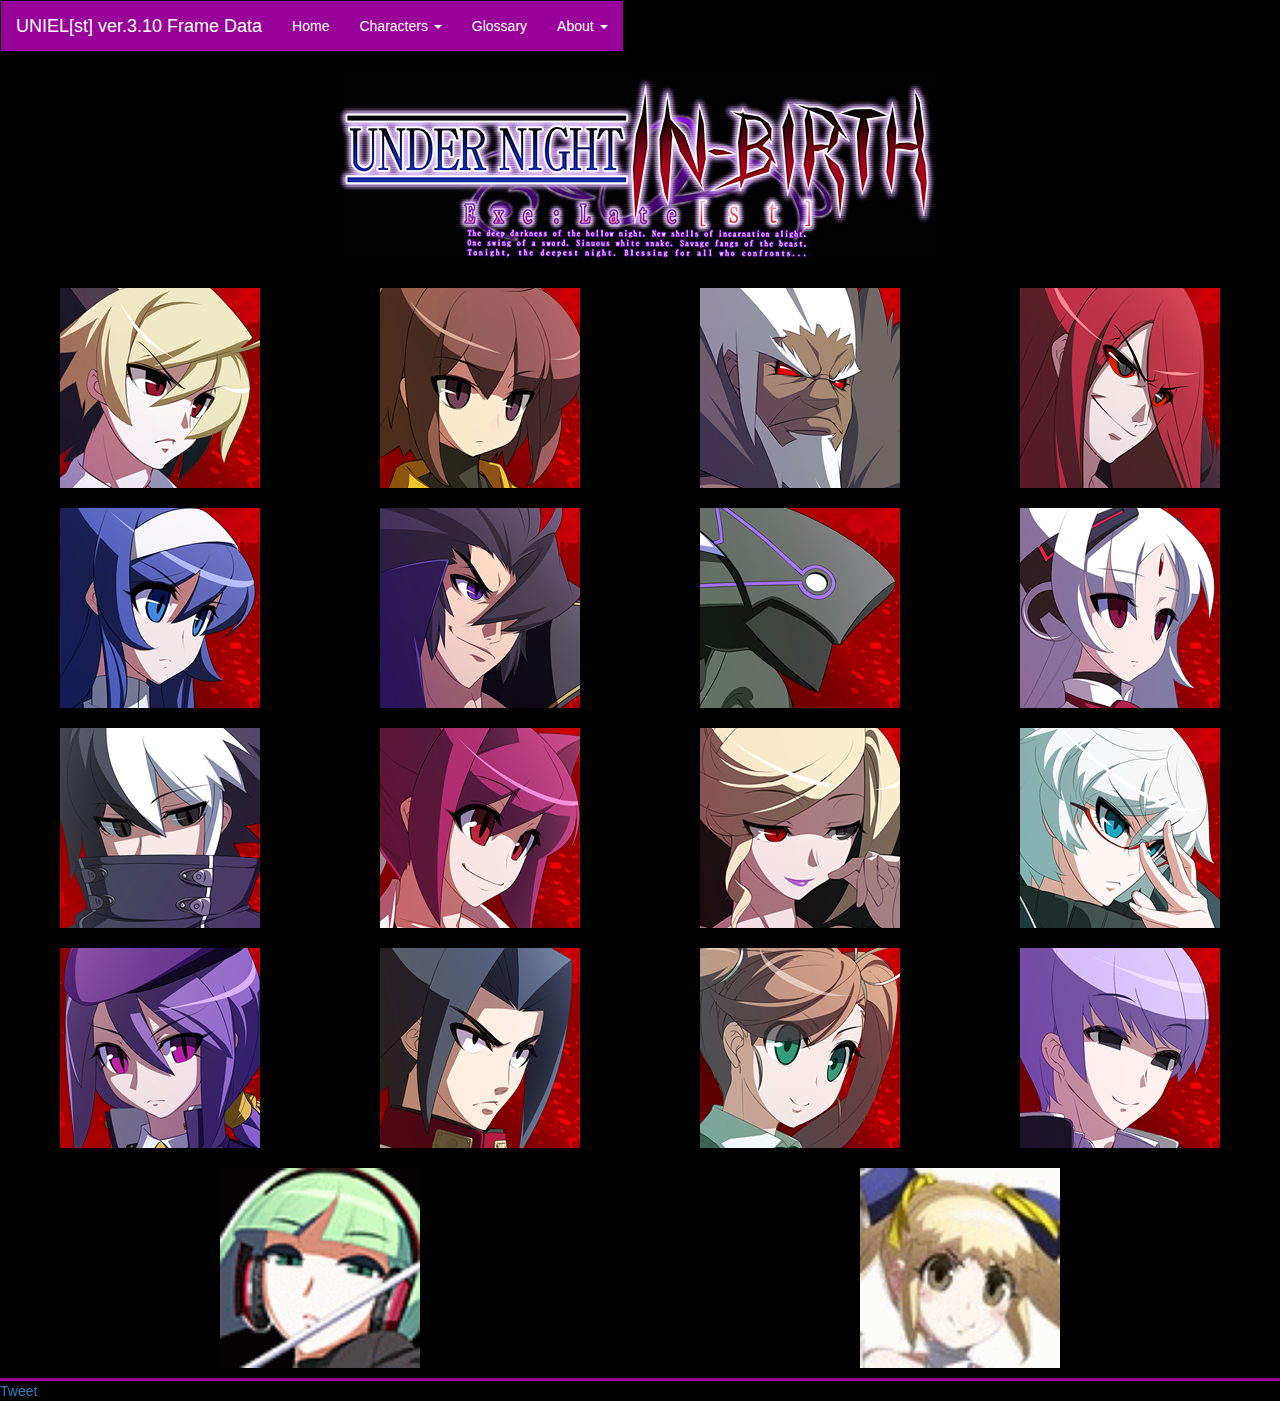
<file: index.html>
<!doctype html>
<html lang="en">
  <head>
    <meta charset="UTF-8">
    <title>Project 1</title>
    <link rel="stylesheet" href="https://maxcdn.bootstrapcdn.com/bootstrap/3.3.7/css/bootstrap.min.css" integrity="sha384-BVYiiSIFeK1dGmJRAkycuHAHRg32OmUcww7on3RYdg4Va+PmSTsz/K68vbdEjh4u" crossorigin="anonymous">
    <link rel="stylesheet" type="text/css" href="./css/master.css">
    <link rel="stylesheet" type="text/css" href="./css/index.css">
  </head>
  <body>
    <!-- TODO: Use PHP to have an include for a universal header and footer so there isn't so much copy and paste code -->
    <header>
      <nav class="navbar navbar-dark bg-light" id="menu">
        <a href="index.html" class="navbar-brand menu-item">UNIEL[st] ver.3.10 Frame Data</a>
        <ul class="nav navbar-nav">
          <li class="nav-item active">
            <a href="index.html" class="nav-link menu-item">Home <span class="sr-only">(current)</span></a>
          </li>
          <li class="dropdown">
            <a href="#" class="dropdown-toggle menu-item" data-toggle="dropdown" role="button" aria-haspopup="true" aria-expanded="false">Characters <span class="caret"></span></a>
            <ul class="dropdown-menu">
              <li><a href="chara/hyde.html">Hyde</a></li>
              <li><a href="chara/linne.html">Linne</a></li>
              <li><a href="chara/waldstein.html">Waldstein</a></li>
              <li><a href="chara/carmine.html">Carmine</a></li>
              <li><a href="construction/index.html">Orie</a></li>
              <li><a href="construction/index.html">Gordeau</a></li>
              <li><a href="construction/index.html">Merkava</a></li>
              <li><a href="construction/index.html">Vatista</a></li>
              <li><a href="construction/index.html">Seth</a></li>
              <li><a href="construction/index.html">Yuzuriha</a></li>
              <li><a href="construction/index.html">Hilda</a></li>
              <li><a href="construction/index.html">Chaos</a></li>
              <li><a href="construction/index.html">Eltnum</a></li>
              <li><a href="construction/index.html">Akatsuki</a></li>
              <li><a href="construction/index.html">Nanase</a></li>
              <li><a href="construction/index.html">Byakuya</a></li>
              <li><a href="construction/index.html">Phonon</a></li>
              <li><a href="construction/index.html">Mika</a></li>
            </ul>
          </li>
          <li class="nav-item">
            <a href="glossary/index.html" class="nav-link menu-item">Glossary</a>
          </li>
          <li class="dropdown">
            <a href="#" class="dropdown-toggle menu-item" data-toggle="dropdown" role="button" aria-haspopup="true" aria-expanded="false">About <span class="caret"></span></a>
            <ul class="dropdown-menu">
              <li><a href="contents/contact.html">Contact Us</a></li>
              <li><a href="contents/faq.html">About This Site</a></li>
              <li><a href="contents/link.html">Links</a></li>
            </ul>
          </li>
        </ul>
      </nav>
    </header>

    <img id="mainLogo" src="./img/unielst_logo.jpg" alt="UNDER NIGHT IN-BIRTH Exe:Late[st]" /><br>

    <div class="chara-icon-row">
      <a href="chara/hyde.html" class="chara-icon">
        <img src="./img/chara_icon/uni01_hyde.png" alt="Hyde" />
      </a>

      <a href="chara/linne.html" class="chara-icon">
        <img src="./img/chara_icon/uni02_linne.png" alt="Linne" />
      </a>

      <a href="chara/waldstein.html" class="chara-icon">
        <img src="./img/chara_icon/uni03_waldstein.png" alt="Waldstein" />
      </a>

      <a href="chara/carmine.html" class="chara-icon">
        <img src="./img/chara_icon/uni04_carmine.png" alt="Carmine" />
      </a>
    </div>

    <div class="chara-icon-row">
      <img class="chara-icon" src="./img/chara_icon/uni05_orie.png" alt="Orie" />
      <img class="chara-icon" src="./img/chara_icon/uni06_gordeau.png" alt="Gordeau" />
      <img class="chara-icon" src="./img/chara_icon/uni07_merkava.png" alt="Merkava" />
      <img class="chara-icon" src="./img/chara_icon/uni08_vatista.png" alt="Vatista" />
    </div>

    <div class="chara-icon-row">
      <img class="chara-icon" src="./img/chara_icon/uni09_seth.png" alt="Seth" />
      <img class="chara-icon" src="./img/chara_icon/uni10_yuzuriha.png" alt="Yuzuriha" />
      <img class="chara-icon" src="./img/chara_icon/uni11_hilda.png" alt="Hilda" />
      <img class="chara-icon" src="./img/chara_icon/uni12_chaos.png" alt="Chaos" />
    </div>

    <div class="chara-icon-row">
      <img class="chara-icon" src="./img/chara_icon/uni13_eltnum.png" alt="Eltnum" />
      <img class="chara-icon" src="./img/chara_icon/uni14_akatsuki.png" alt="Akatsuki" />
      <img class="chara-icon" src="./img/chara_icon/uni15_nanase.png" alt="Nanase" />
      <img class="chara-icon" src="./img/chara_icon/uni16_byakuya.png" alt="Byakuya" />
    </div>

    <div class="chara-icon-row">
      <img class="chara-icon chara-icon-temp" src="./img/uni17_phonon_temp.png" alt="Phonon" />
      <img class="chara-icon chara-icon-temp" src="./img/uni18_mika_temp.png" alt="Mika" />
    </div>

    <footer class="footer">
      <a href="https://twitter.com/share" class="twitter-share-button" data-text="@mattbowytz is the best teacher ever!!!" data-hashtags="CS1550" data-show-count="false">Tweet</a><script async src="https://platform.twitter.com/widgets.js" charset="utf-8"></script>
    </footer>

    <script src="https://ajax.googleapis.com/ajax/libs/jquery/3.1.1/jquery.min.js"></script>
    <script src="https://maxcdn.bootstrapcdn.com/bootstrap/3.3.7/js/bootstrap.min.js" integrity="sha384-Tc5IQib027qvyjSMfHjOMaLkfuWVxZxUPnCJA7l2mCWNIpG9mGCD8wGNIcPD7Txa" crossorigin="anonymous"></script>
  </body>
</html>
</file>
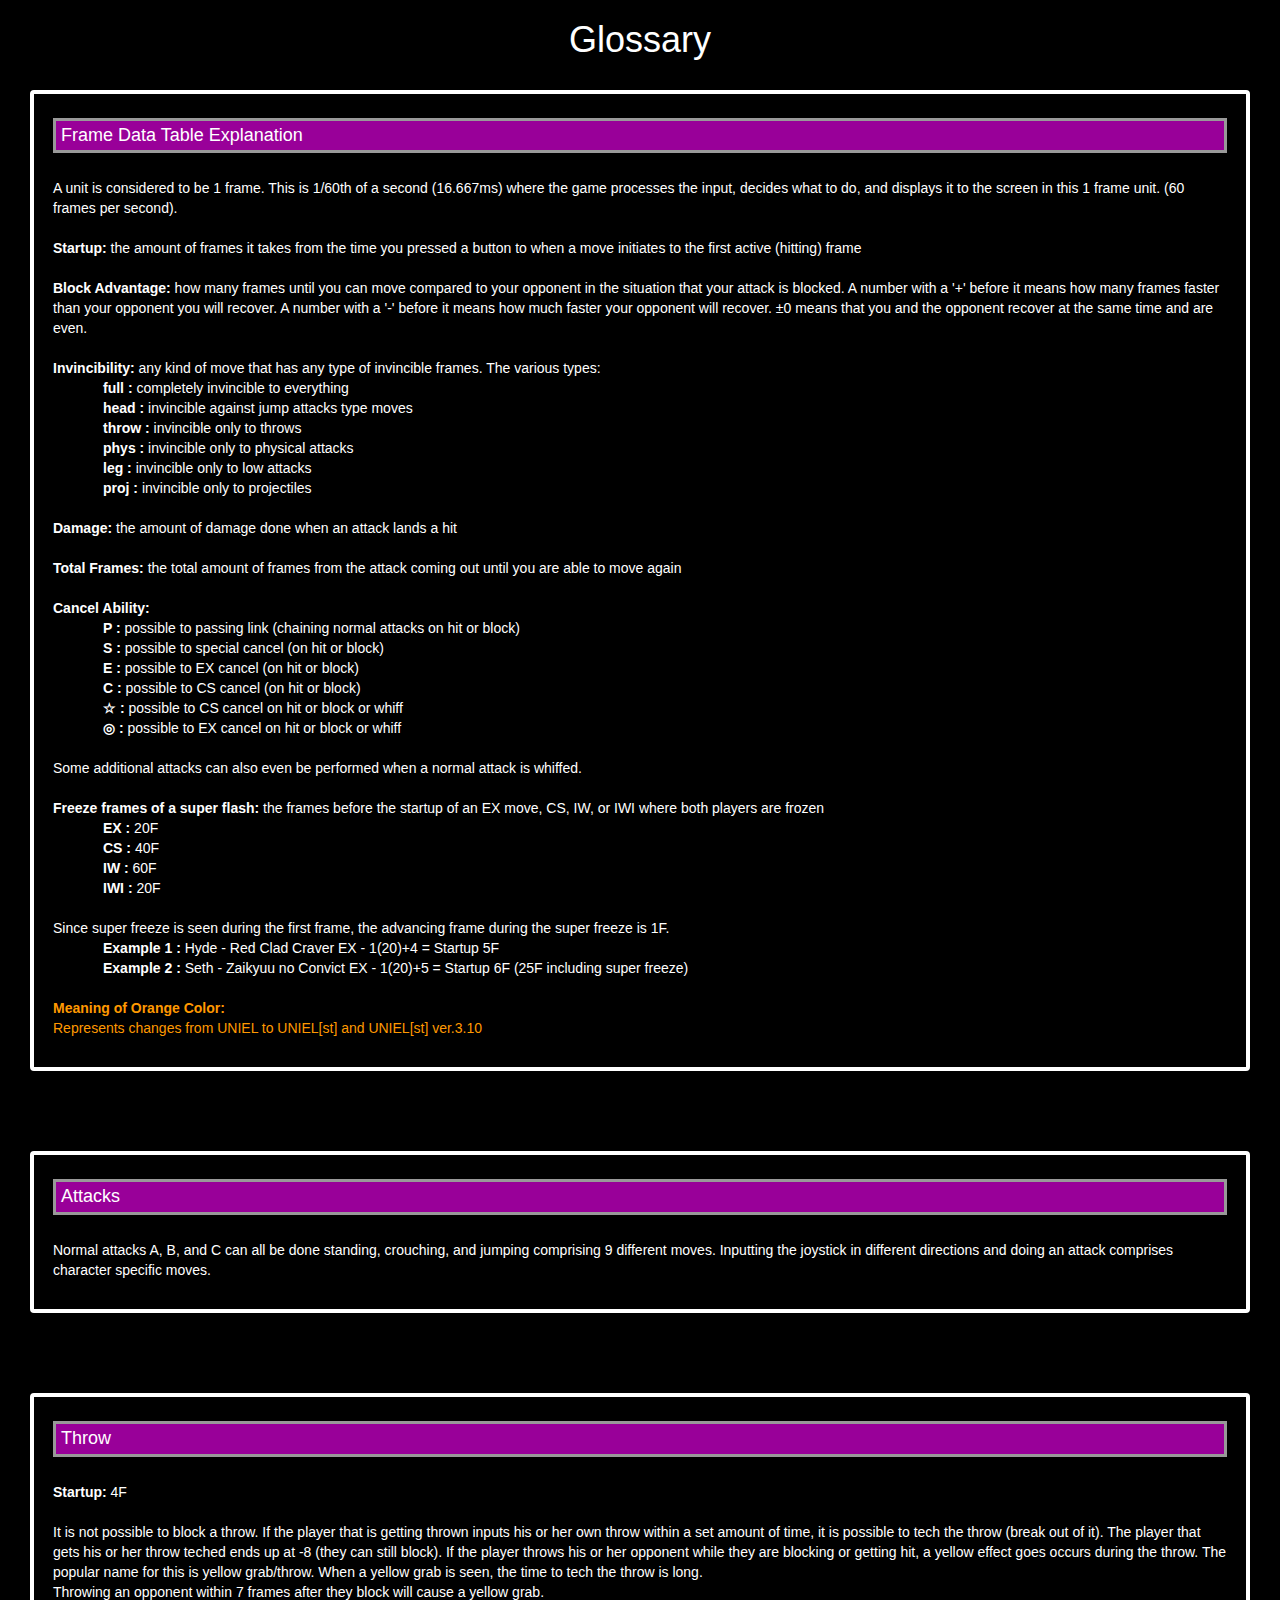
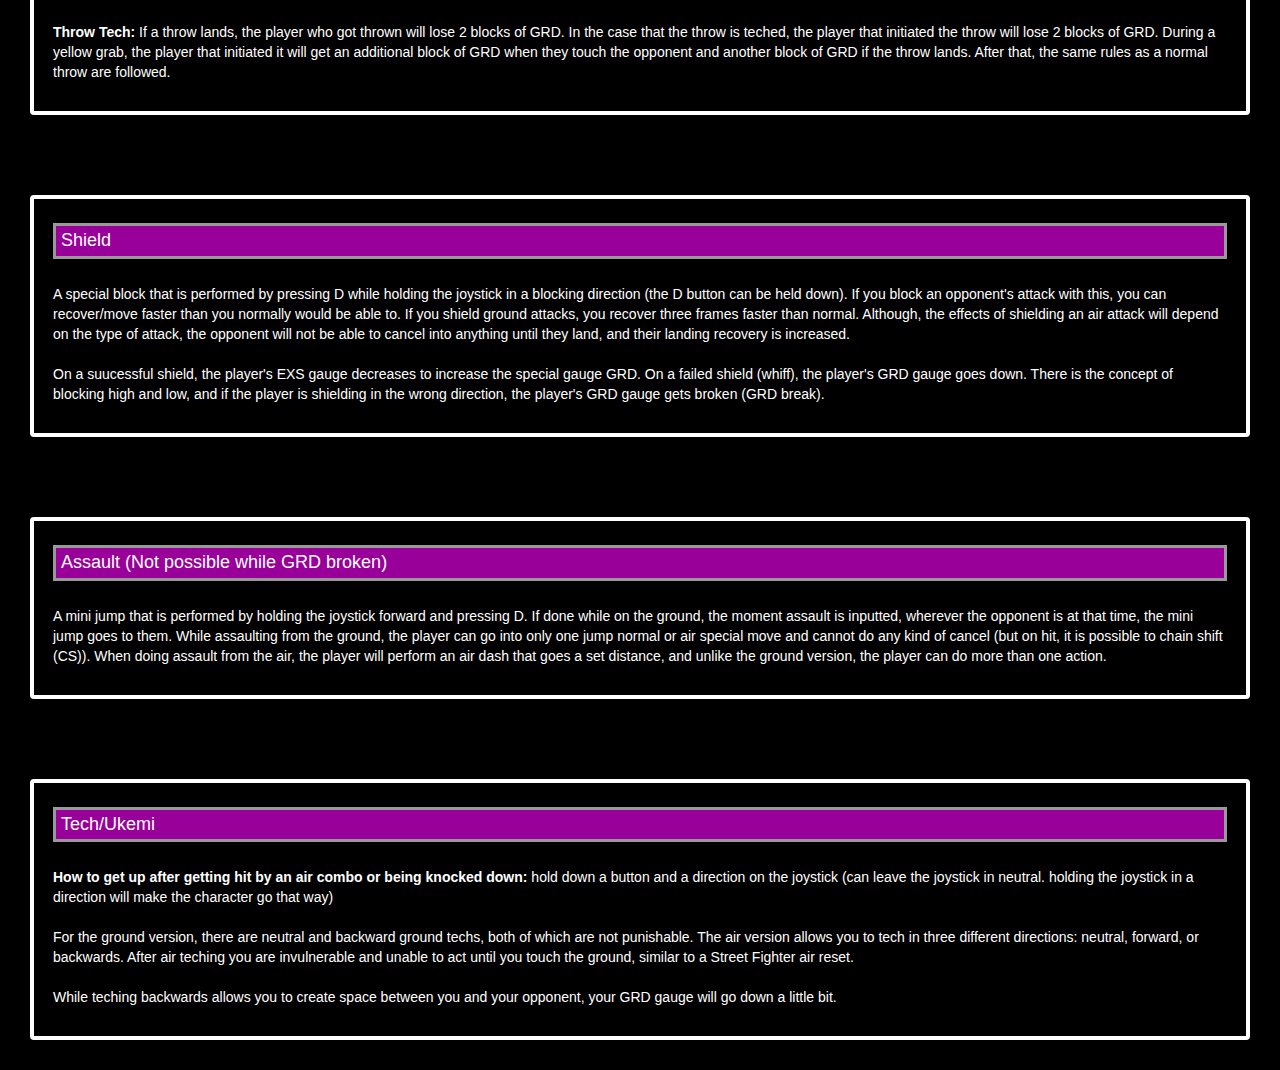
<file: glossary/index.html>
<!doctype html>
<html lang="en">
  <head>
    <meta charset="UTF-8">
    <title>Project 1</title>
    <link rel="stylesheet" href="https://maxcdn.bootstrapcdn.com/bootstrap/3.3.7/css/bootstrap.min.css" integrity="sha384-BVYiiSIFeK1dGmJRAkycuHAHRg32OmUcww7on3RYdg4Va+PmSTsz/K68vbdEjh4u" crossorigin="anonymous">
    <link rel="stylesheet" type="text/css" href="../css/master.css">
    <link rel="stylesheet" type="text/css" href="../css/glossary.css">
  </head>
  <body>
    <h1>Glossary</h1>

    <div class="well section">
      <h4 class="section-title">Frame Data Table Explanation</h4>
      <br>
      <p>
        A unit is considered to be 1 frame. This is 1/60th of a second
        (16.667ms) where the game processes the input, decides what to do, and
        displays it to the screen in this 1 frame unit. (60 frames per second).

        <br><br>

        <span class="term">Startup:</span>
        the amount of frames it takes from the time you pressed a button to when
        a move initiates to the first active (hitting) frame

        <br><br>

        <span class="term">Block Advantage:</span>
        how many frames until you can move compared to your opponent in the
        situation that your attack is blocked. A number with a '+' before it
        means how many frames faster than your opponent you will recover. A
        number with a '-' before it means how much faster your opponent will
        recover. &plusmn0 means that you and the opponent recover at the same
        time and are even.

        <br><br>

        <span class="term">Invincibility:</span>
        any kind of move that has any type of invincible frames. The various
        types:

        <br>
        <span class="term sub-term">full :</span>
        completely invincible to everything
        <br>
        <span class="term sub-term">head :</span>
        invincible against jump attacks type moves
        <br>
        <span class="term sub-term">throw :</span>
        invincible only to throws
        <br>
        <span class="term sub-term">phys :</span>
        invincible only to physical attacks
        <br>
        <span class="term sub-term">leg :</span>
        invincible only to low attacks
        <br>
        <span class="term sub-term">proj :</span>
        invincible only to projectiles

        <br><br>

        <span class="term">Damage:</span>
        the amount of damage done when an attack lands a hit

        <br><br>

        <span class="term">Total Frames:</span>
        the total amount of frames from the attack coming out until you are able
        to move again

        <br><br>

        <span class="term">Cancel Ability:</span>

        <br>
        <span class="term sub-term">P :</span>
        possible to passing link (chaining normal attacks on hit or block)
        <br>
        <span class="term sub-term">S :</span>
        possible to special cancel (on hit or block)
        <br>
        <span class="term sub-term">E :</span>
        possible to EX cancel (on hit or block)
        <br>
        <span class="term sub-term">C :</span>
        possible to CS cancel (on hit or block)
        <br>
        <span class="term sub-term">&#9734 :</span>
        possible to CS cancel on hit or block or whiff
        <br>
        <span class="term sub-term">&#9678 :</span>
        possible to EX cancel on hit or block or whiff

        <br><br>

        Some additional attacks can also even be performed when a normal attack
        is whiffed.

        <br><br>

        <span class="term">Freeze frames of a super flash:</span>
        the frames before the startup of an EX move, CS, IW, or IWI where both
        players are frozen

        <br>
        <span class="term sub-term">EX :</span>
        20F
        <br>
        <span class="term sub-term">CS :</span>
        40F
        <br>
        <span class="term sub-term">IW :</span>
        60F
        <br>
        <span class="term sub-term">IWI :</span>
        20F

        <br><br>

        Since super freeze is seen during the first frame, the advancing frame
        during the super freeze is 1F.

        <br>
        <span class="term sub-term">Example 1 :</span>
        Hyde - Red Clad Craver EX - 1(20)+4 = Startup 5F
        <br>
        <span class="term sub-term">Example 2 :</span>
        Seth - Zaikyuu no Convict EX - 1(20)+5 = Startup 6F (25F including super
        freeze)

        <br><br>

        <span class="term version-change">Meaning of Orange Color:</span>
        <br>
        <span class="version-change">Represents changes from UNIEL to UNIEL[st]
          and UNIEL[st] ver.3.10</span>
      </p>
    </div>

    <br>

    <div class="well section">
      <h4 class="section-title">Attacks</h4>
      <br>
      <p>
        Normal attacks A, B, and C can all be done standing, crouching, and
        jumping comprising 9 different moves. Inputting the joystick in
        different directions and doing an attack comprises character specific
        moves.
      </p>
    </div>

    <br>

    <div class="well section">
      <h4 class="section-title">Throw</h4>
      <br>
      <p>
        <span class="term">Startup:</span>
        4F

        <br><br>

        It is not possible to block a throw. If the player that is getting
        thrown inputs his or her own throw within a set amount of time, it is
        possible to tech the throw (break out of it). The player that gets his
        or her throw teched ends up at -8 (they can still block). If the player
        throws his or her opponent while they are blocking or getting hit, a
        yellow effect goes occurs during the throw. The popular name for this is
        yellow grab/throw. When a yellow grab is seen, the time to tech the
        throw is long.

        <br>

        Throwing an opponent within 7 frames after they block will cause a
        yellow grab.

        <br><br>

        <span class="term">Throw Tech:</span>
        If a throw lands, the player who got thrown will lose 2 blocks of GRD.
        In the case that the throw is teched, the player that initiated the
        throw will lose 2 blocks of GRD.
        <!-- TODO: Check how the yellow grab case actually works, in UNIEL, the
        rules are the same as a normal grab -->
        During a yellow grab, the player that initiated it will get an
        additional block of GRD when they touch the opponent and another block
        of GRD if the throw lands. After that, the same rules as a normal throw
        are followed.
    </div>

    <br>

    <div class="well section">
      <h4 class="section-title">Shield</h4>
      <br>
      <p>
        A special block that is performed by pressing D while holding the
        joystick in a blocking direction (the D button can be held down). If you
        block an opponent's attack with this, you can recover/move faster than
        you normally would be able to. If you shield ground attacks, you recover
        three frames faster than normal. Although, the effects of shielding an
        air attack will depend on the type of attack, the opponent will not be
        able to cancel into anything until they land, and their landing recovery
        is increased.

        <br><br>

        On a suucessful shield, the player's EXS gauge decreases to increase the
        special gauge GRD. On a failed shield (whiff), the player's GRD gauge
        goes down. There is the concept of blocking high and low, and if the
        player is shielding in the wrong direction, the player's GRD gauge gets
        broken (GRD break).
      </p>
    </div>

    <br>

    <div class="well section">
      <h4 class="section-title">Assault (Not possible while GRD broken)</h4>
      <br>
      <p>
        A mini jump that is performed by holding the joystick forward and
        pressing D. If done while on the ground, the moment assault is inputted,
        wherever the opponent is at that time, the mini jump goes to them. While
        assaulting from the ground, the player can go into only one jump normal
        or air special move and cannot do any kind of cancel (but on hit, it is
        possible to chain shift (CS)). When doing assault from the air, the
        player will perform an air dash that goes a set distance, and unlike the
        ground version, the player can do more than one action.
      </p>
    </div>

    <br>

    <div class="well section">
      <h4 class="section-title">Tech/Ukemi</h4>
      <br>
      <p>
        <span class="term">How to get up after getting hit by an air combo or
          being knocked down:</span>
        hold down a button and a direction on the joystick (can leave the
        joystick in neutral. holding the joystick in a direction will make the
        character go that way)

        <br><br>

        For the ground version, there are neutral and backward ground techs,
        both of which are not punishable. The air version allows you to tech in
        three different directions: neutral, forward, or backwards. After air
        teching you are invulnerable and unable to act until you touch the
        ground, similar to a Street Fighter air reset.

        <br><br>

        While teching backwards allows you to create space between you and your
        opponent, your GRD gauge will go down a little bit.
      </p>
    </div>

    <script src="https://ajax.googleapis.com/ajax/libs/jquery/3.1.1/jquery.min.js"></script>
    <script src="https://maxcdn.bootstrapcdn.com/bootstrap/3.3.7/js/bootstrap.min.js" integrity="sha384-Tc5IQib027qvyjSMfHjOMaLkfuWVxZxUPnCJA7l2mCWNIpG9mGCD8wGNIcPD7Txa" crossorigin="anonymous"></script>
  </body>
</html>
</file>
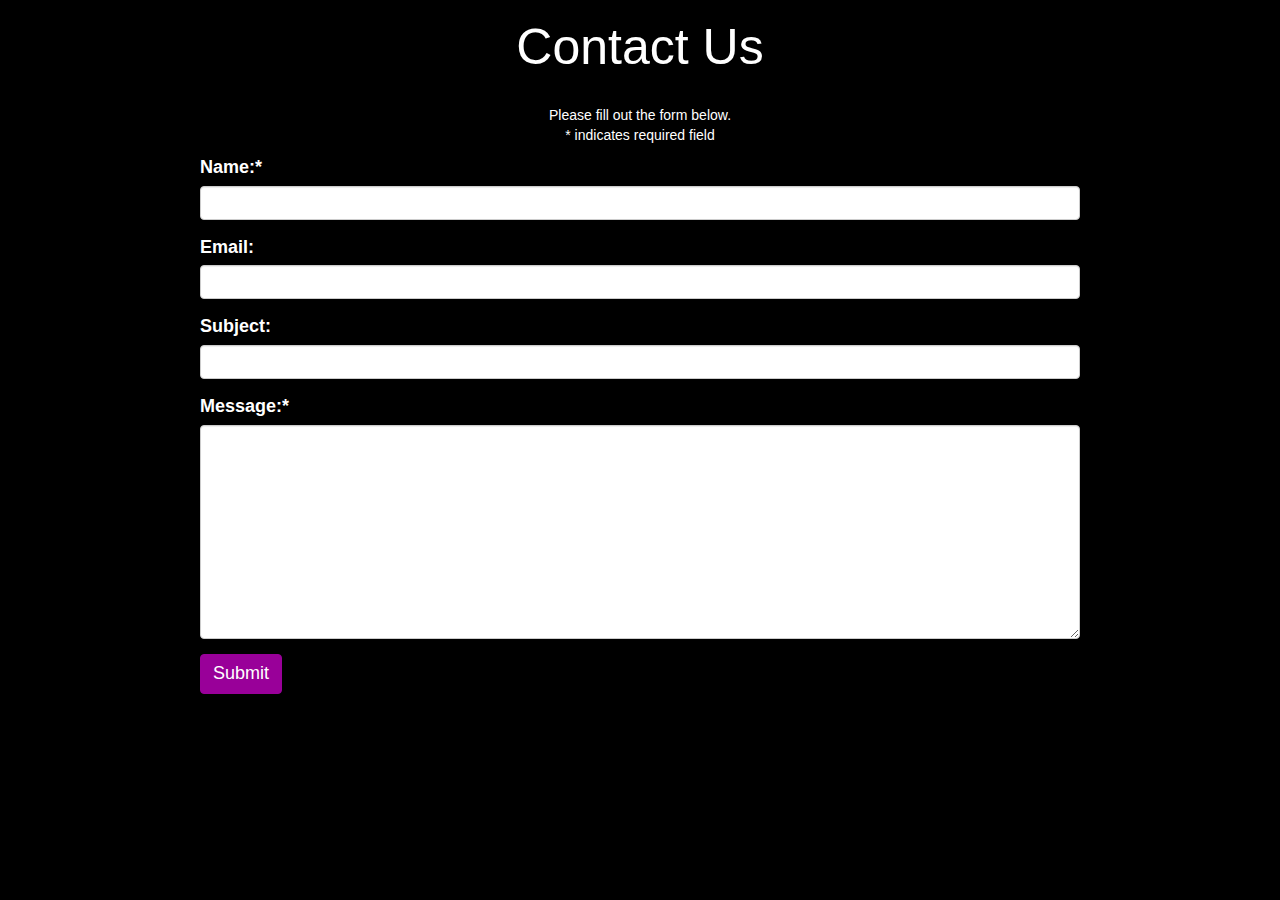
<file: contents/contact.html>
<!doctype html>
<html lang="en">
  <head>
    <meta charset="UTF-8">
    <title>Project 1</title>
    <link rel="stylesheet" href="https://maxcdn.bootstrapcdn.com/bootstrap/3.3.7/css/bootstrap.min.css" integrity="sha384-BVYiiSIFeK1dGmJRAkycuHAHRg32OmUcww7on3RYdg4Va+PmSTsz/K68vbdEjh4u" crossorigin="anonymous">
    <link rel="stylesheet" type="text/css" href="../css/master.css">
    <link rel="stylesheet" type="text/css" href="../css/contact.css">
  </head>
  <body>
    <h1>Contact Us</h1>

    <br>

    <p>
      Please fill out the form below.

      <br>

      * indicates required field
    </p>

    <form method="get" id="contactForm">
      <div class="form-group" id="nameField">
        <label for="name">Name:*</label>
        <input type="text" class="form-control" id="name">
      </div>

      <div class="form-group">
        <label for="email">Email:</label>
        <input type="email" class="form-control" id="email">
      </div>

      <div class="form-group">
        <label for="subject">Subject:</label>
        <input type="text" class="form-control" id="subject">
      </div>

      <div class="form-group" id="messageField">
        <label for="message">Message:*</label>
        <textarea class="form-control" id="message" rows="10"></textarea>
      </div>

      <button type="submit" class="btn">Submit</button>
    </form>

    <script src="https://ajax.googleapis.com/ajax/libs/jquery/3.1.1/jquery.min.js"></script>
    <script src="https://maxcdn.bootstrapcdn.com/bootstrap/3.3.7/js/bootstrap.min.js" integrity="sha384-Tc5IQib027qvyjSMfHjOMaLkfuWVxZxUPnCJA7l2mCWNIpG9mGCD8wGNIcPD7Txa" crossorigin="anonymous"></script>
    <script src="../js/contact.js"></script>
  </body>
</html>
</file>
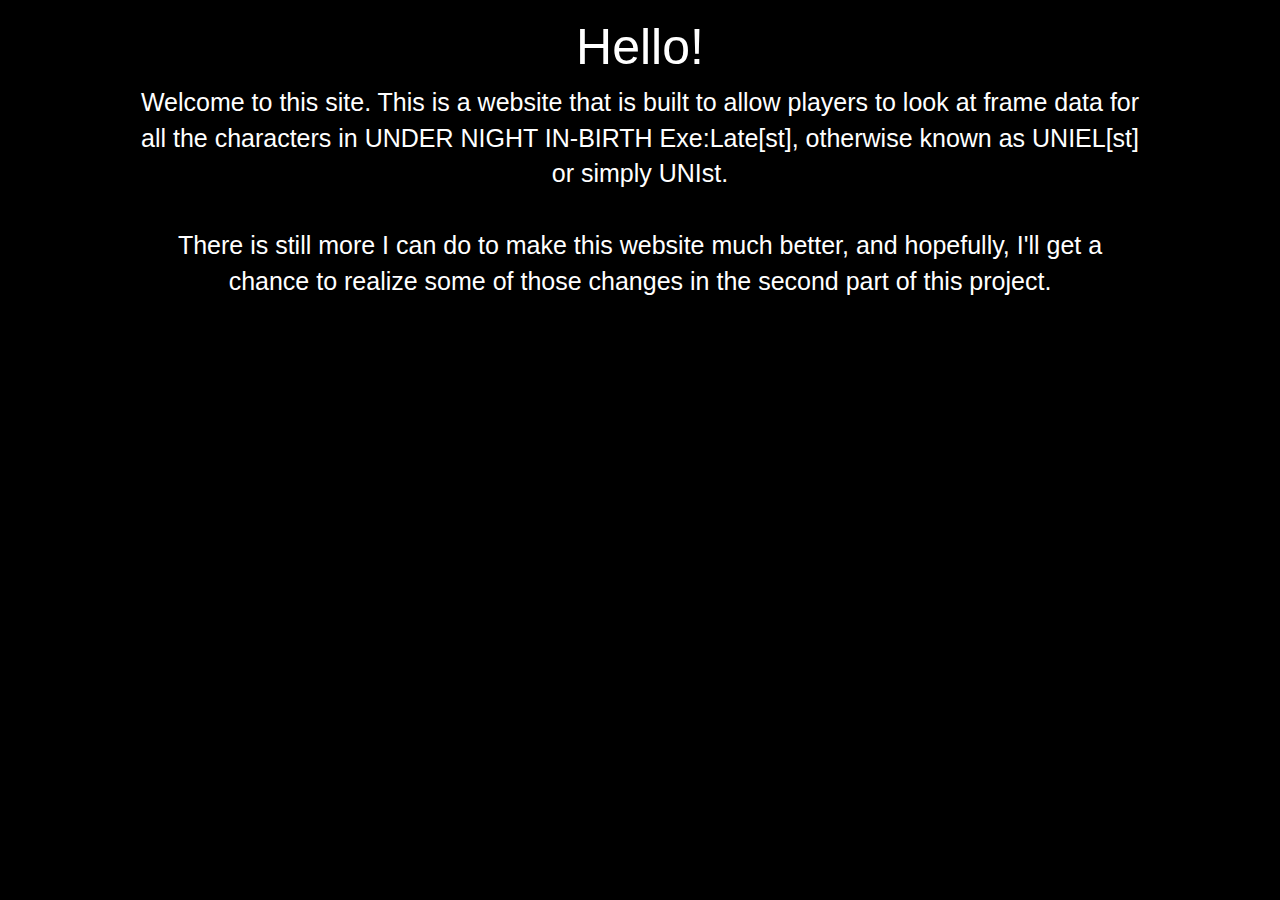
<file: contents/faq.html>
<!doctype html>
<html lang="en">
  <head>
    <meta charset="UTF-8">
    <title>Project 1</title>
    <link rel="stylesheet" href="https://maxcdn.bootstrapcdn.com/bootstrap/3.3.7/css/bootstrap.min.css" integrity="sha384-BVYiiSIFeK1dGmJRAkycuHAHRg32OmUcww7on3RYdg4Va+PmSTsz/K68vbdEjh4u" crossorigin="anonymous">
    <link rel="stylesheet" type="text/css" href="../css/master.css">
    <link rel="stylesheet" type="text/css" href="../css/faq.css">
  </head>
  <body>
    <h1>Hello!</h1>

    <p>
      Welcome to this site. This is a website that is built to allow players to
      look at frame data for all the characters in UNDER NIGHT IN-BIRTH
      Exe:Late[st], otherwise known as UNIEL[st] or simply UNIst.

      <br><br>

      There is still more I can do to make this website much better, and
      hopefully, I'll get a chance to realize some of those changes in the
      second part of this project.
    </p>

    <script src="https://ajax.googleapis.com/ajax/libs/jquery/3.1.1/jquery.min.js"></script>
    <script src="https://maxcdn.bootstrapcdn.com/bootstrap/3.3.7/js/bootstrap.min.js" integrity="sha384-Tc5IQib027qvyjSMfHjOMaLkfuWVxZxUPnCJA7l2mCWNIpG9mGCD8wGNIcPD7Txa" crossorigin="anonymous"></script>
  </body>
</html>
</file>
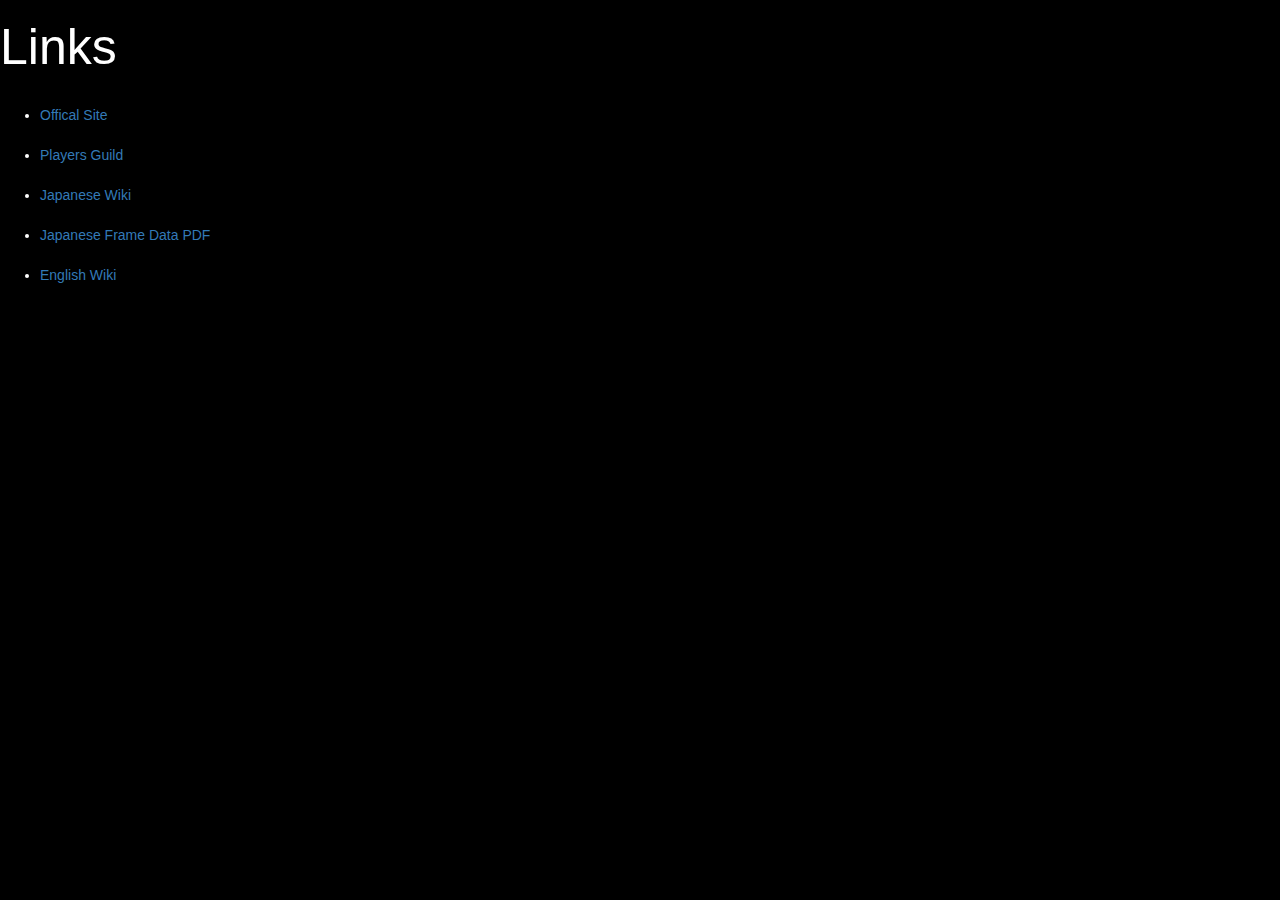
<file: contents/link.html>
<!doctype html>
<html lang="en">
  <head>
    <meta charset="UTF-8">
    <title>Project 1</title>
    <link rel="stylesheet" href="https://maxcdn.bootstrapcdn.com/bootstrap/3.3.7/css/bootstrap.min.css" integrity="sha384-BVYiiSIFeK1dGmJRAkycuHAHRg32OmUcww7on3RYdg4Va+PmSTsz/K68vbdEjh4u" crossorigin="anonymous">
    <link rel="stylesheet" type="text/css" href="../css/master.css">
    <link rel="stylesheet" type="text/css" href="../css/link.css">
  </head>
  <body>
    <h1>Links</h1>

    <br>

    <ul>
      <li>
        <a href="http://www.arcsystemworks.jp/unist/" target="_blank">Offical Site</a>
      </li>
      <br>
      <li>
        <a href="http://sp.uniac.jp/" target="_blank">Players Guild</a>
      </li>
      <br>
      <li>
        <a href="http://www18.atwiki.jp/un_inbirth/" target="_blank">Japanese Wiki</a>
      </li>
      <br>
      <li>
        <a href="https://drive.google.com/file/d/0B0n6SaJ2vGV3YUItdkEzZjc3bWs/view" target="_blank">Japanese Frame Data PDF</a>
      </li>
      <br>
      <li>
        <a href="http://wiki.mizuumi.net/w/Under_Night_In-Birth" target="_blank">English Wiki</a>
      </li>
    </ul>

    <script src="https://ajax.googleapis.com/ajax/libs/jquery/3.1.1/jquery.min.js"></script>
    <script src="https://maxcdn.bootstrapcdn.com/bootstrap/3.3.7/js/bootstrap.min.js" integrity="sha384-Tc5IQib027qvyjSMfHjOMaLkfuWVxZxUPnCJA7l2mCWNIpG9mGCD8wGNIcPD7Txa" crossorigin="anonymous"></script>
  </body>
</html>
</file>
<file: css/master.css>
html, body {
  background-color: #000;
}

h1 {
  color: #FFF;
  text-align: center;
}

p {
  color: #FFF;
}

footer {
  border-top: solid #909;
}

#menu>ul>li>a:focus, #menu>ul>li>a:hover,
#header-navbar>ul>li>a:focus, #header-navbar>ul>li>a:hover {
  background-color: #999;
}

#headerCollapseButton {
  background-color: #909;
}

#headerCollapseButton>span {
  background-color: #FFF;
}

#headerCollapseButton:hover>span {
  background-color: #999;
}

#header-navbar>ul>li>ul>li>a {
  color: #000;
  background-color: #FFF;
}

#header-navbar>ul>li>ul>li>a:hover, #header-navbar>ul>li>ul>li>a:focus {
  background-color: #999;
}

#footerCarousel, #footerCarousel>div>div>a {
  max-height: 200px;
}

.carousel-inner>.item>a>img {
  height: 200px;
  width: auto;
  max-width: 400px;
  margin: auto;
}

.menu-item {
  background-color: #909;
  color: #FFF;
}

.menu-item:focus, .menu-item:hover {
  color: #FFF;
  background-color: #999;
}

.version-change {
  color: #F90;
}

#themeChoice {
  float: right;
}

#themeChoice>a {
  margin-right: 1em;
}
</file>
<file: css/index.css>
#mainLogo {
  display: block;
  margin: auto;
}

.chara-icon-row {
  display: flex;
}

.chara-icon {
  margin: auto;
  padding: 10px;
}

.chara-icon-temp {
  width: 220px;
  height: 220px;
}
</file>
<file: css/glossary.css>
.section {
  background-color: #000;
  border: #FFF 4px solid;
  margin: 30px;
}

.section-title {
  background-color: #909;
  color: #FFF;
  border: #999 3px solid;
  padding: 5px;
  margin: 5px 0px 5px 0px;
}

.term {
  font-weight: bold;
}

.sub-term {
padding-left: 50px;
}
</file>
<file: css/contact.css>
h1 {
  font-size: 50px;
}

p {
  text-align: center;
}

#contactForm {
  margin: auto 200px;
}

#contactForm>div>label {
  color: #FFF;
  font-size: 18px;
}

.btn {
  font-size: 18px;
  color: #FFF;
  background-color: #909;
  border-color: #909;
}

.btn:focus, .btn:hover {
  color: #FFF;
  background-color: #999;
}
</file>
<file: css/faq.css>
h1 {
  font-size: 50px;
}

p {
  text-align: center;
  margin: auto 140px;
  font-size: 25px;
}
</file>
<file: css/link.css>
h1 {
  text-align: left;
  font-size: 50px;
}

li {
  color: #FFF;
}

#listOfLinks>li>a {
  font-size: 30px;
}
</file>
